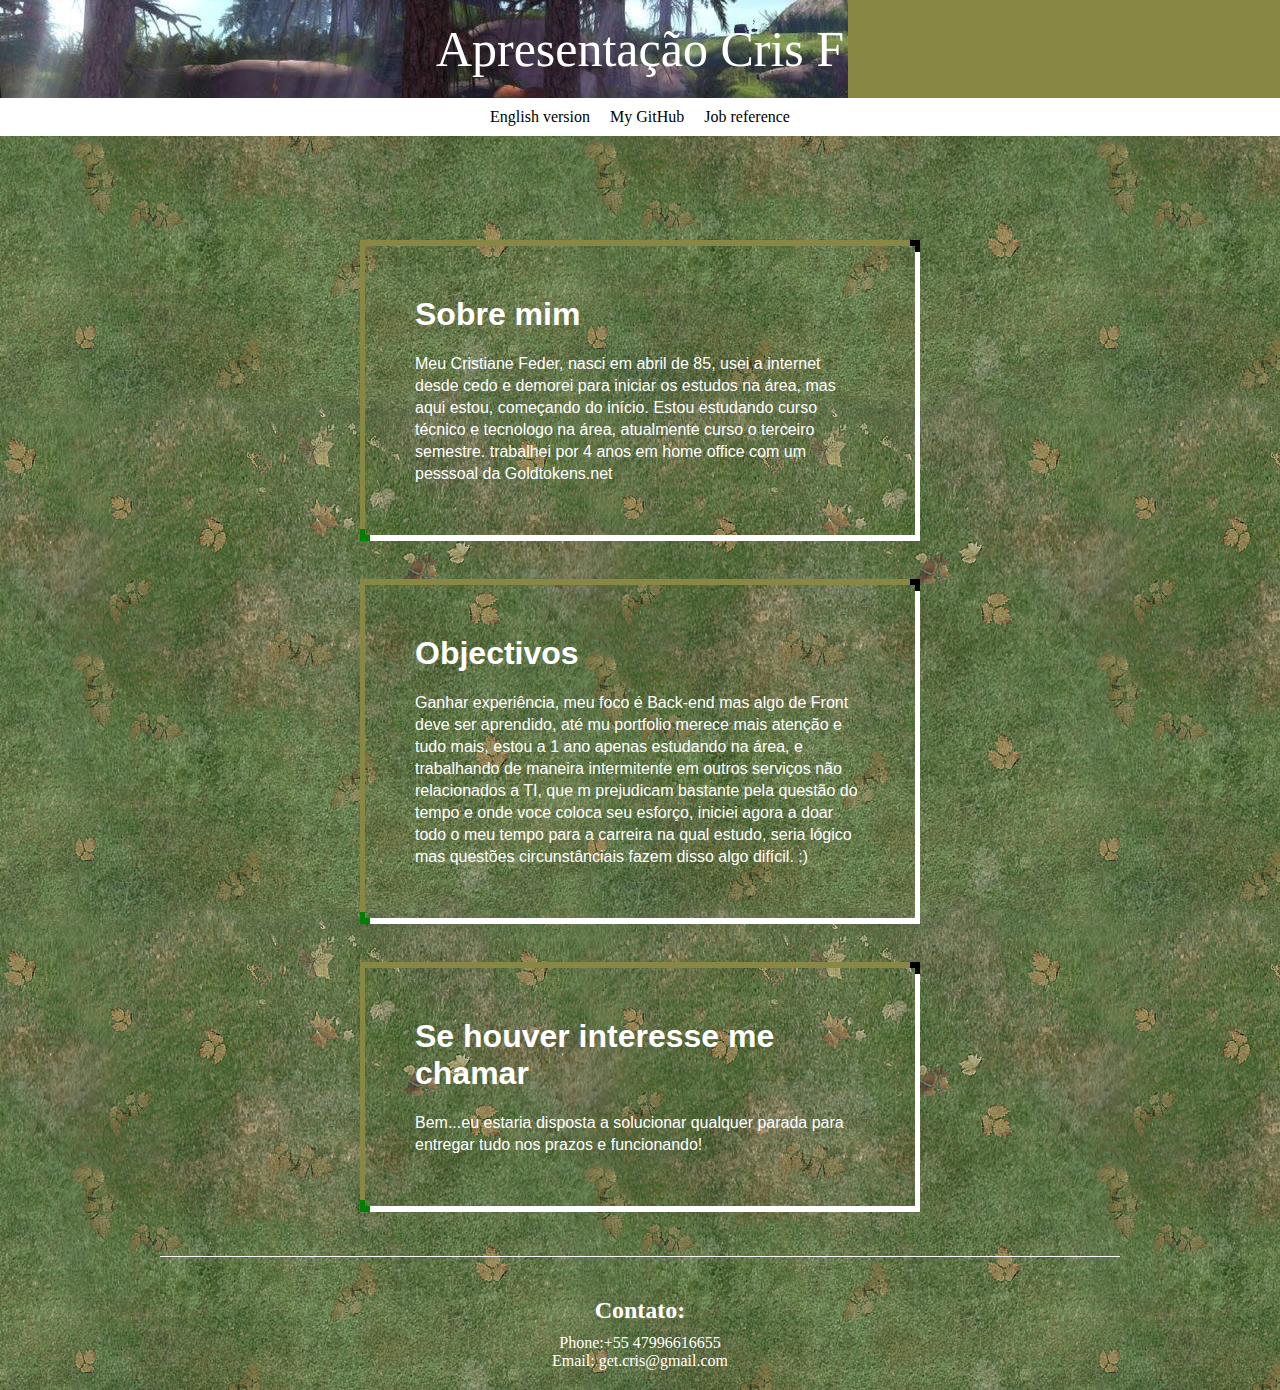
<file: index.html>
<!DOCTYPE html>
<html lang="pt-br">
<head>
  <meta charset="UTF-8">
  <meta name="viewport" content="width=device-width, initial-scale=1.0">
  <link rel="stylesheet" href="assets/css/styles.css">
  <title>Apresentação Cris F  </title>
</head>
<body>

  <header class="header"> Apresentação Cris F </header>
  
  <nav class="menu-nav">
    <ul>
      <li><a href="en-home.html">English version</a></li>
      <li><a href="http://github.com/cxcol">My GitHub</a></li>
      <li><a href="jobref.html">Job reference</a></li>
    </ul>
  </nav>

  
<section class="section-img">
  <article class="container"> 
      <h1>Sobre mim</h1>
    <h6>Meu Cristiane Feder, nasci em abril de 85, usei a internet desde cedo e demorei para iniciar os estudos na área, mas aqui estou, começando do início.
      Estou estudando curso técnico e tecnologo na área, atualmente curso o terceiro semestre.
          trabalhei por 4 anos em home office com um pesssoal da   <a href="http://goldtokens.net"> Goldtokens.net</a> </h6>
  </article> 
  
  <article class="container"> 
    <h1>Objectivos</h1> <h6>Ganhar experiência, meu foco é Back-end mas algo de Front deve ser aprendido, até mu portfolio merece mais atenção e tudo mais, estou a 1 ano apenas estudando na área, e trabalhando de maneira intermitente em outros serviços não relacionados a TI, que m prejudicam bastante pela questão do tempo e onde voce coloca seu esforço, iniciei agora a doar todo o meu tempo para a carreira na qual estudo, seria lógico mas questões circunstânciais fazem disso algo difícil. :)</h6>
  </article>
  <article class="container"> 
    <h1>Se houver interesse me chamar </h1>
    <h6>Bem...eu estaria disposta a solucionar qualquer parada para entregar tudo nos prazos e funcionando!</h6>
  </article>

  <footer class="footer-container">
    <h2> Contato:</h2> 
    <p class="phone">Phone:+55 47996616655</p>
    <p class="email">Email:<a href="get.crisf@gmail.com"> get.cris@gmail.com </a></p>
  </footer>

</section>


</body>
</html>
</file>
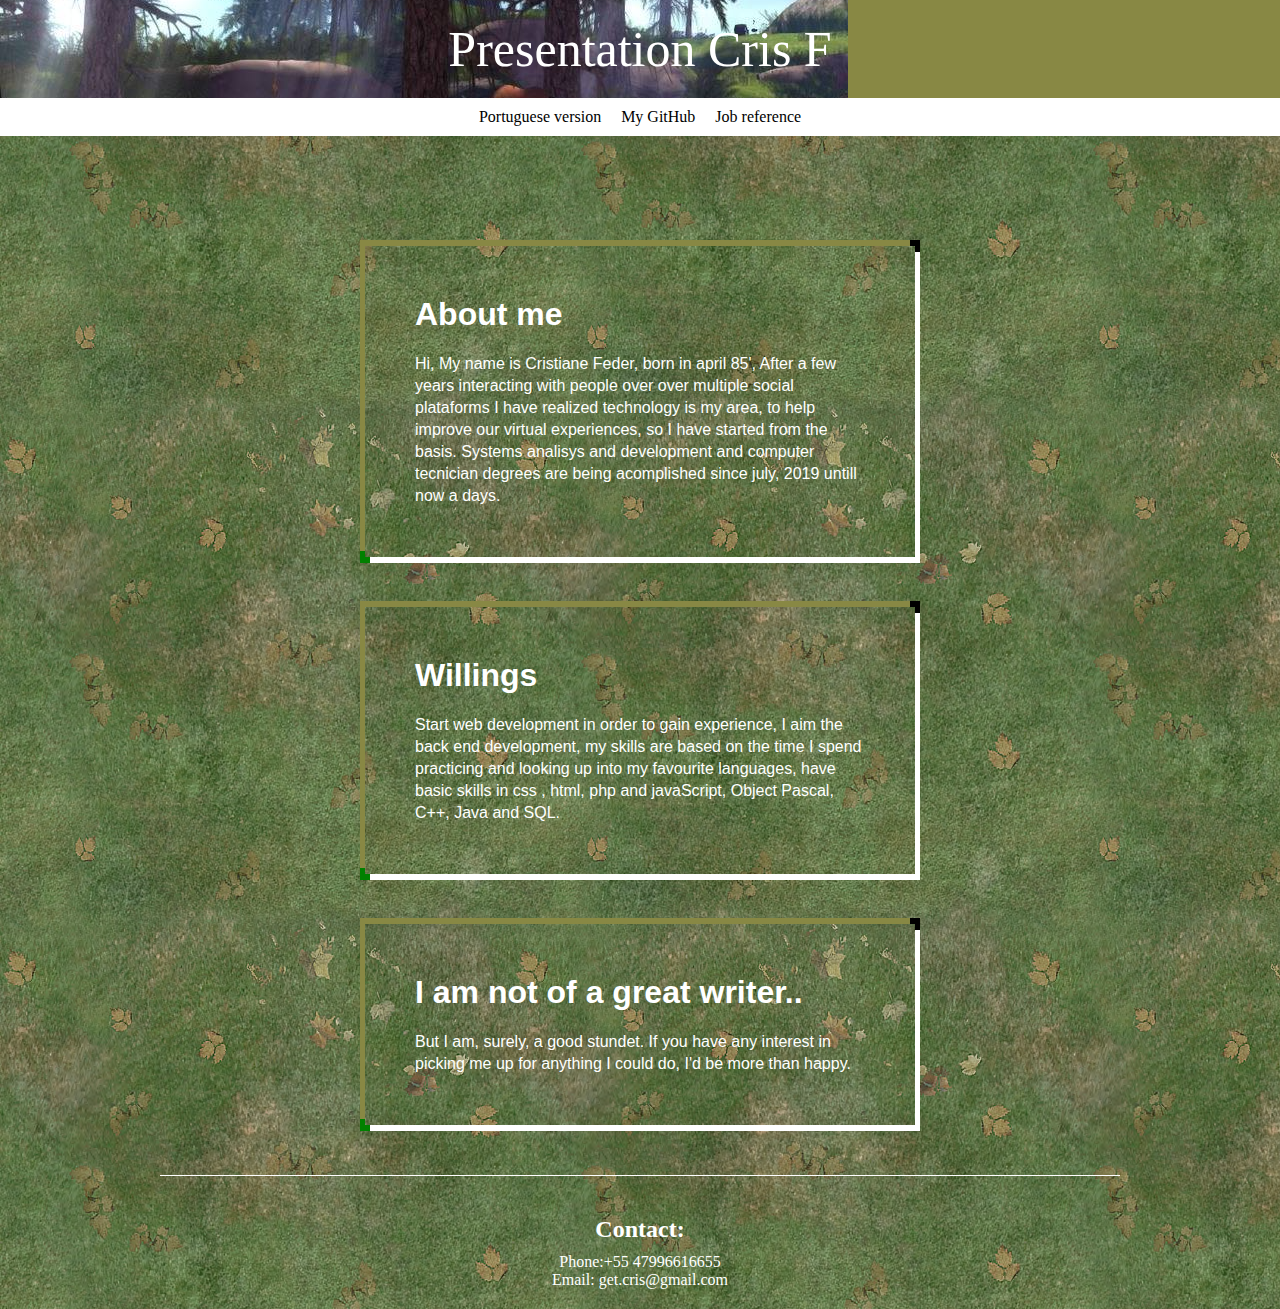
<file: en-home.html>
<!DOCTYPE html>
<html lang="pt-br">
<head>
  <meta charset="UTF-8">
  <meta name="viewport" content="width=device-width, initial-scale=1.0">
  <link rel="stylesheet" href="assets/css/styles.css">
  <title>Apresentação Cris F  </title>
</head>
<body>

  <header class="header"> Presentation Cris F </header>
  
  <nav class="menu-nav">
    <ul>
      <li><a href="index.html">Portuguese version</a></li>
      <li><a href="http://github.com/cxcol">My GitHub</a></li>
      <li><a href="jobref.html">Job reference</a></li>
    </ul>
  </nav>

  
<section class="section-img">
  <article class="container"> 
      <h1>About me</h1>
    <h6>Hi, My name is Cristiane Feder, born in april 85', After a few years interacting with people over over multiple social plataforms I have realized technology is my area, to help improve our virtual experiences, so I have started from the basis.
        Systems analisys and development and computer tecnician degrees are being acomplished since july, 2019 untill now a days. </h6>
  </article> 
  
  <article class="container"> 
    <h1>Willings</h1> <h6>Start web development
        in order to gain experience, I aim the back end 
        development, my skills are based on the time I spend 
        practicing and looking up into my favourite languages,
        have basic skills in css , html, php and javaScript, Object Pascal,
        C++, Java and SQL.</article>
  <article class="container"> 
    <h1>I am not of a great writer.. </h1>
    <h6>But I am, surely, a good stundet. If you have any interest in picking me up for anything I could do, I'd be more than happy.</h6>
  </article>

  <footer class="footer-container">
    <h2> Contact:</h2> 
    <p class="phone">Phone:+55 47996616655</p>
    <p class="email">Email:<a href="get.crisf@gmail.com"> get.cris@gmail.com </a></p>
  </footer>

</section>


</body>
</html>
</file>
<file: assets/css/styles.css>
/* RESET */

body, p, h1, h2,h3, h4, h5, h6, ul, li, a, pre {
  margin: 0;
  padding: 0;
}

img {
  max-width: 100%;
  display: block;
}

* {
  box-sizing: border-box;
}

a {
  text-decoration: none;
  color: white;
}

li {
  list-style-type: none;
}

/* HEADER */

header {
  padding: 20px 0;
  background: #888844;
  color: white;
  background-image: url('/assets/img/header.jpg');
  background-position: left, right;
  background-repeat: no-repeat;
  text-align: center;
  font-size: 50px;
}

.menu-nav ul {
  display: flex;
}

.menu-nav ul  {
  justify-content: center;
}

.menu-nav ul li {
  padding: 10px 0;
}

.menu-nav a {
  font-size: 16px;
  font-weight: 400;
  padding: 10px;
  color: black;
}

.section-img {
  background-image: url('/assets/img/grassboa.png');
  padding-top: 60px;
}

.container {
  max-width: 550px;
  margin: 50px auto;
}

.section-img article {
  box-shadow:5px 6px white,-5px -6px #888844, -5px 6px green,5px -6px black;
  padding: 50px;
}

article:hover {
  transform:scale(1.1);
  transition:all .2s ease-in-out;
}

article h1 {
  font-size: 32px;
  margin-bottom: 20px;
  color: white;
  font-family: sans-serif;
}

article h6 {
  font-size: 16px;
  line-height: 22px;
  color: white;
  font-weight: normal;
  font-family: sans-serif;
}

/* footer {
  background-image: url('/assets/img/wall.png');
    background-repeat: no-repeat;
    background-position: left, right;
    background-color: #888844;
    width: 100%;
    height: 60px;
} */

footer h2 {
  text-align: center;
  padding-top: 40px;
  border-top: 1px solid white;
  color: white;
}

.footer-container {
  max-width: 960px;
  margin: 0 auto;
}

footer .phone {
  text-align: center;
  padding-top: 10px;
  color: white;
}


footer .email {
  text-align: center;
  padding-bottom: 20px;
  color: white;
}

@media (max-width: 739px) {
  .container {
    max-width: 300px;
  }

}
</file>
